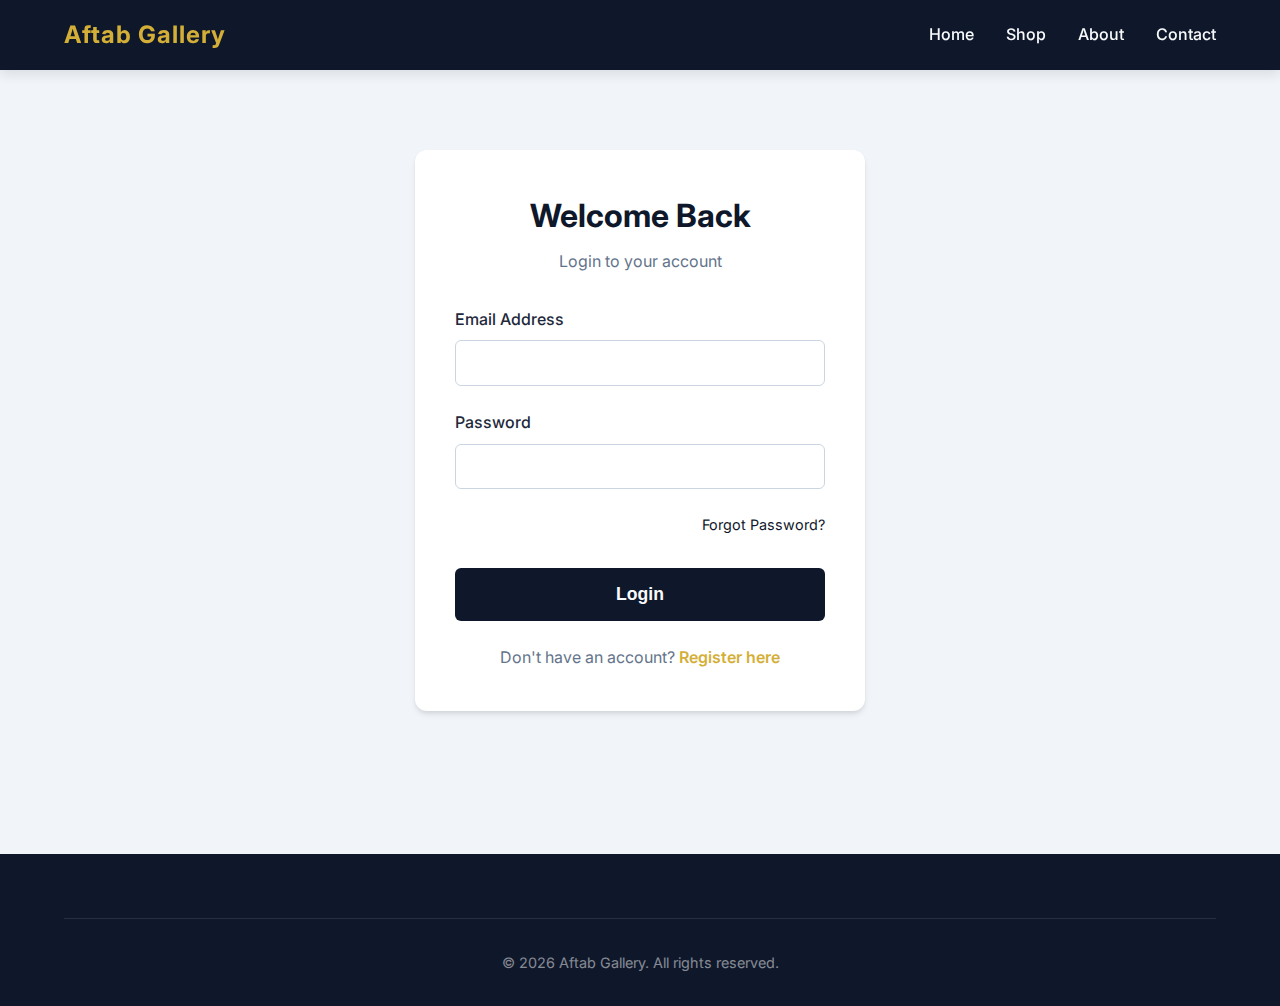
<file: login.html>
<!DOCTYPE html>
<html lang="en">

<head>
    <meta charset="UTF-8">
    <meta name="viewport" content="width=device-width, initial-scale=1.0">
    <title>Login | Aftab Gallery</title>
    <!-- Google Fonts -->
    <link rel="preconnect" href="https://fonts.googleapis.com">
    <link rel="preconnect" href="https://fonts.gstatic.com" crossorigin>
    <link href="https://fonts.googleapis.com/css2?family=Inter:wght@400;500;600;700;800&display=swap" rel="stylesheet">
    <!-- Custom CSS -->
    <link rel="stylesheet" href="style.css">
    <!-- Font Awesome -->
    <link rel="stylesheet" href="https://cdnjs.cloudflare.com/ajax/libs/font-awesome/6.0.0/css/all.min.css">
</head>

<body>

    <!-- Header -->
    <header>
        <nav>
            <a href="index.html" class="logo">Aftab Gallery</a>
            <ul class="nav-links">
                <li><a href="index.html">Home</a></li>
                <li><a href="index.html#shop">Shop</a></li>
                <li><a href="index.html#about">About</a></li>
                <li><a href="index.html#contact">Contact</a></li>
            </ul>
        </nav>
    </header>

    <!-- Login Section -->
    <div class="auth-container">
        <div class="auth-box">
            <h2>Welcome Back</h2>
            <p class="auth-subtitle">Login to your account</p>
            <form class="auth-form"
                onsubmit="event.preventDefault(); alert('Logged in successfully!'); window.location.href='index.html';">
                <div class="form-group">
                    <label for="email">Email Address</label>
                    <input type="email" id="email" required>
                </div>
                <div class="form-group">
                    <label for="password">Password</label>
                    <input type="password" id="password" required>
                </div>
                <div class="form-footer">
                    <a href="#" class="forgot-password">Forgot Password?</a>
                </div>
                <button type="submit" class="auth-submit-btn">Login</button>
            </form>
            <p class="auth-switch">Don't have an account? <a href="register.html">Register here</a></p>
        </div>
    </div>

    <!-- Footer -->
    <footer>
        <div class="copyright">
            <p>&copy; 2026 Aftab Gallery. All rights reserved.</p>
        </div>
    </footer>

</body>

</html>
</file>
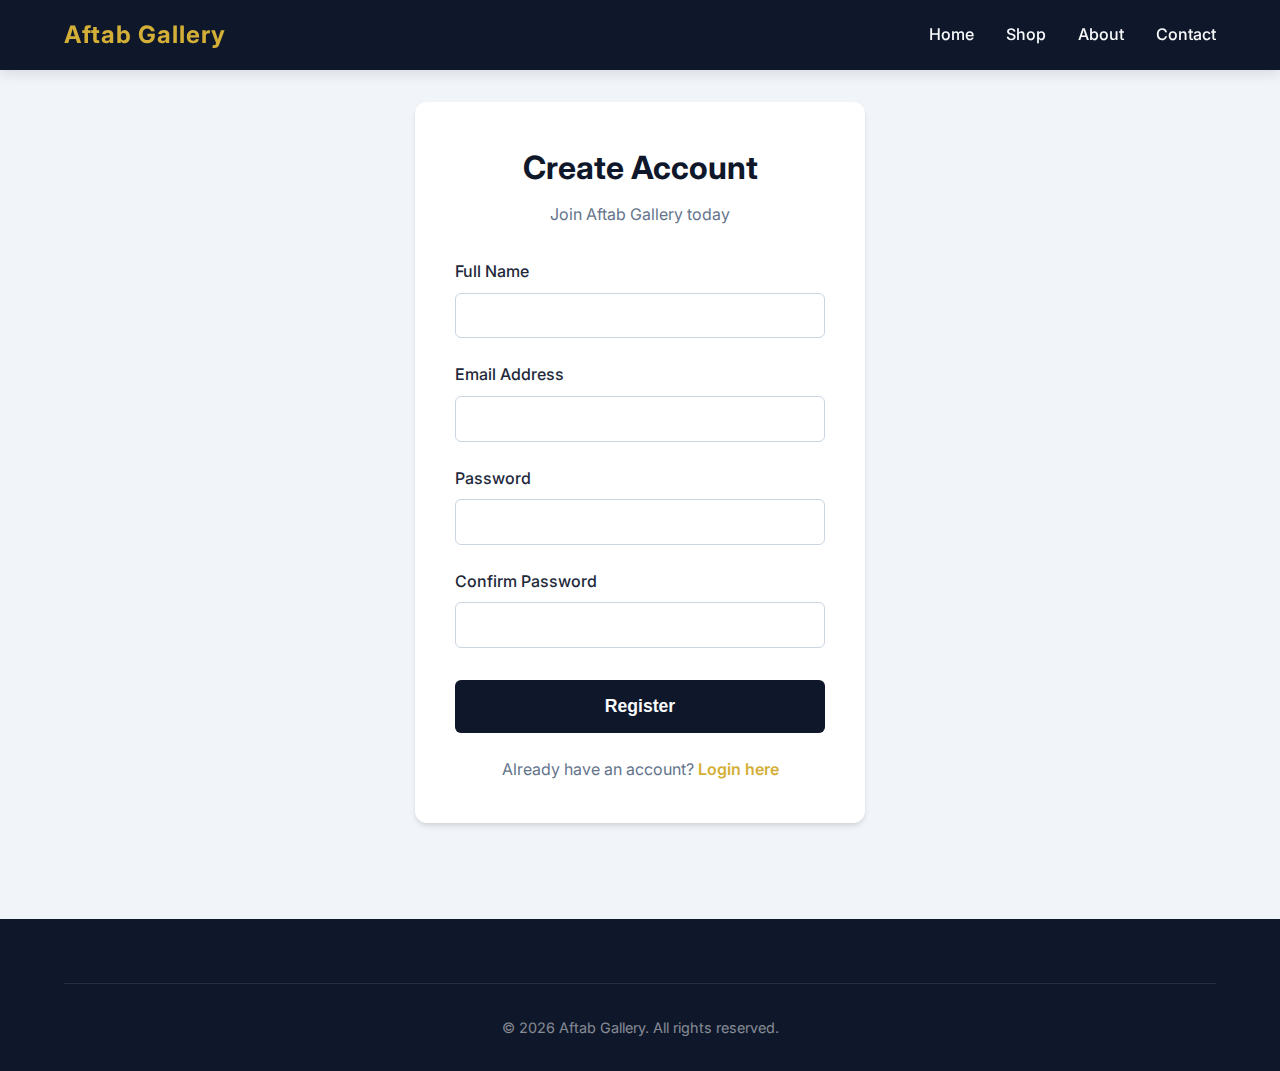
<file: register.html>
<!DOCTYPE html>
<html lang="en">

<head>
    <meta charset="UTF-8">
    <meta name="viewport" content="width=device-width, initial-scale=1.0">
    <title>Register | Aftab Gallery</title>
    <!-- Google Fonts -->
    <link rel="preconnect" href="https://fonts.googleapis.com">
    <link rel="preconnect" href="https://fonts.gstatic.com" crossorigin>
    <link href="https://fonts.googleapis.com/css2?family=Inter:wght@400;500;600;700;800&display=swap" rel="stylesheet">
    <!-- Custom CSS -->
    <link rel="stylesheet" href="style.css">
    <!-- Font Awesome -->
    <link rel="stylesheet" href="https://cdnjs.cloudflare.com/ajax/libs/font-awesome/6.0.0/css/all.min.css">
</head>

<body>

    <!-- Header -->
    <header>
        <nav>
            <a href="index.html" class="logo">Aftab Gallery</a>
            <ul class="nav-links">
                <li><a href="index.html">Home</a></li>
                <li><a href="index.html#shop">Shop</a></li>
                <li><a href="index.html#about">About</a></li>
                <li><a href="index.html#contact">Contact</a></li>
            </ul>
        </nav>
    </header>

    <!-- Register Section -->
    <div class="auth-container">
        <div class="auth-box">
            <h2>Create Account</h2>
            <p class="auth-subtitle">Join Aftab Gallery today</p>
            <form class="auth-form"
                onsubmit="event.preventDefault(); alert('Account created successfully!'); window.location.href='login.html';">
                <div class="form-group">
                    <label for="name">Full Name</label>
                    <input type="text" id="name" required>
                </div>
                <div class="form-group">
                    <label for="email">Email Address</label>
                    <input type="email" id="email" required>
                </div>
                <div class="form-group">
                    <label for="password">Password</label>
                    <input type="password" id="password" required>
                </div>
                <div class="form-group">
                    <label for="confirm-password">Confirm Password</label>
                    <input type="password" id="confirm-password" required>
                </div>
                <button type="submit" class="auth-submit-btn">Register</button>
            </form>
            <p class="auth-switch">Already have an account? <a href="login.html">Login here</a></p>
        </div>
    </div>

    <!-- Footer -->
    <footer>
        <div class="copyright">
            <p>&copy; 2026 Aftab Gallery. All rights reserved.</p>
        </div>
    </footer>

</body>

</html>
</file>
<file: style.css>
:root {
    --primary-color: #0F172A;
    /* Deep Blue */
    --accent-color: #D4AF37;
    /* Gold */
    --text-light: #F8FAFC;
    --text-dark: #1E293B;
    --background-light: #FFFFFF;
    --background-off-white: #F1F5F9;
    --card-shadow: 0 4px 6px -1px rgba(0, 0, 0, 0.1), 0 2px 4px -1px rgba(0, 0, 0, 0.06);
    --transition: all 0.3s ease;
}

* {
    margin: 0;
    padding: 0;
    box-sizing: border-box;
}

body {
    font-family: 'Inter', sans-serif;
    background-color: var(--background-off-white);
    color: var(--text-dark);
    line-height: 1.6;
}

/* Header & Nav */
header {
    background-color: var(--primary-color);
    color: var(--text-light);
    padding: 1rem 5%;
    position: sticky;
    top: 0;
    z-index: 1000;
    box-shadow: 0 4px 12px rgba(0, 0, 0, 0.1);
}

nav {
    display: flex;
    justify-content: space-between;
    align-items: center;
    max-width: 1200px;
    margin: 0 auto;
}

.logo {
    font-size: 1.5rem;
    font-weight: 700;
    color: var(--accent-color);
    text-decoration: none;
    letter-spacing: 1px;
}

.nav-links {
    display: flex;
    gap: 2rem;
    list-style: none;
}

.nav-links a {
    color: var(--text-light);
    text-decoration: none;
    font-weight: 500;
    transition: var(--transition);
}

.nav-links a:hover {
    color: var(--accent-color);
}

.cart-icon {
    position: relative;
    cursor: pointer;
    font-size: 1.2rem;
}

.cart-count {
    position: absolute;
    top: -8px;
    right: -8px;
    background-color: var(--accent-color);
    color: var(--primary-color);
    font-size: 0.75rem;
    font-weight: bold;
    width: 20px;
    height: 20px;
    border-radius: 50%;
    display: flex;
    justify-content: center;
    align-items: center;
}

/* Search Bar */
.search-container {
    position: relative;
    display: flex;
    align-items: center;
    background: rgba(255, 255, 255, 0.1);
    border-radius: 50px;
    padding: 0.3rem 0.8rem;
    border: 1px solid rgba(255, 255, 255, 0.2);
}

.search-container input {
    background: transparent;
    border: none;
    color: var(--text-light);
    outline: none;
    padding: 0.3rem;
    font-size: 0.9rem;
    width: 200px;
}

.search-container input::placeholder {
    color: rgba(255, 255, 255, 0.6);
}

.search-btn {
    background: none;
    border: none;
    color: var(--text-light);
    cursor: pointer;
    margin-left: 0.5rem;
    transition: var(--transition);
}

.hamburger-menu {
    display: none;
    font-size: 1.5rem;
    cursor: pointer;
    color: var(--accent-color);
}

.search-btn:hover {
    color: var(--accent-color);
}



/* Category Sidebar in Hero */
.category-sidebar {
    width: 250px;
    background: transparent;
    padding: 3rem 2rem;
    border-right: 1px solid rgba(255, 255, 255, 0.05);
    display: flex;
    flex-direction: column;
    justify-content: center;
    align-items: flex-start;
}

.category-sidebar h3 {
    margin-bottom: 2rem;
    color: var(--accent-color);
    font-size: 1.3rem;
    border-bottom: 1px solid rgba(255, 255, 255, 0.2);
    padding-bottom: 0.5rem;
    display: inline-block;
    letter-spacing: 1px;
}

.category-sidebar ul {
    list-style: none;
}

.category-sidebar li {
    padding: 1rem 0;
    cursor: pointer;
    color: rgba(255, 255, 255, 0.8);
    transition: var(--transition);
    border-bottom: 1px solid rgba(255, 255, 255, 0.1);
    font-size: 1.05rem;
}

.category-sidebar li:hover,
.category-sidebar li.active {
    color: var(--accent-color);
    padding-left: 10px;
}

/* Hero Section */
.hero {
    background: linear-gradient(rgba(15, 23, 42, 0.9), rgba(15, 23, 42, 0.8)), url('https://images.unsplash.com/photo-1441986300917-64674bd600d8?ixlib=rb-1.2.1&auto=format&fit=crop&w=1950&q=80');
    background-size: cover;
    background-position: center;
    min-height: 70vh;
    display: flex;
    align-items: stretch;
    color: var(--text-light);
    padding: 0;
    justify-content: flex-start;
}

.hero-content {
    flex-grow: 1;
    display: flex;
    flex-direction: column;
    align-items: center;
    justify-content: center;
    padding: 2rem;
}

.hero-content h1 {
    font-size: 3.5rem;
    margin-bottom: 1rem;
    font-weight: 800;
}

.hero-content p {
    font-size: 1.25rem;
    margin-bottom: 2rem;
    opacity: 0.9;
}

/* Responsive Sidebar */
@media (max-width: 900px) {
    .category-sidebar {
        display: none;
    }

    .hero {
        min-height: 50vh;
    }
}

.cta-button {
    background-color: var(--accent-color);
    color: var(--primary-color);
    padding: 1rem 2.5rem;
    border: none;
    border-radius: 50px;
    font-size: 1.1rem;
    font-weight: 600;
    cursor: pointer;
    transition: var(--transition);
    text-decoration: none;
    display: inline-block;
}

.cta-button:hover {
    transform: translateY(-2px);
    box-shadow: 0 10px 20px rgba(0, 0, 0, 0.2);
    background-color: #e5c14d;
}

/* Brands Section - Minimalist & Professional */
.brands-section {
    padding: 4rem 0 3rem;
    /* Increased top padding for tooltips */
    background-color: #f8fafc;
    border-top: 1px solid #f1f5f9;
    border-bottom: 1px solid #f1f5f9;
    overflow: hidden;
    position: relative;
    text-align: center;
}

.brands-subtitle {
    font-size: 0.8rem;
    text-transform: uppercase;
    letter-spacing: 4px;
    color: #94a3b8;
    margin-bottom: 4rem;
    /* More space for tooltips */
    font-weight: 700;
}

.brands-marquee {
    width: 100%;
    /* Removed overflow: hidden so tooltips can "pop" up */
    position: relative;
    padding-top: 20px;
    /* Internal clearance */
}

/* Fading edges effect - Adjusted to not cover pop-ups */
.brands-marquee::before,
.brands-marquee::after {
    content: "";
    position: absolute;
    top: -20px;
    width: 15rem;
    height: calc(100% + 40px);
    z-index: 5;
    pointer-events: none;
}

.brands-marquee::before {
    left: 0;
    background: linear-gradient(to right, #f8fafc, transparent);
}

.brands-marquee::after {
    right: 0;
    background: linear-gradient(to left, #f8fafc, transparent);
}

.brands-track {
    display: flex;
    width: max-content;
    gap: 6rem;
    /* Increased spacing */
    animation: marquee 60s linear infinite;
    /* Slower 1min loop */
}

.brand-item {
    display: flex;
    align-items: center;
    justify-content: center;
    color: #64748b;
    transition: all 0.4s cubic-bezier(0.175, 0.885, 0.32, 1.275);
    /* Bouncy transition */
    cursor: pointer;
    /* Changed to pointer */
    filter: grayscale(100%);
    opacity: 0.35;
    position: relative;
    /* For absolute tooltip */
}

/* Tooltip Styling - Moved to TOP and added Scale */
.brand-item::after {
    content: attr(data-brand);
    position: absolute;
    top: -45px;
    /* Positioned above */
    left: 50%;
    transform: translateX(-50%) translateY(10px) scale(0.5);
    background: var(--primary-color);
    color: var(--text-light);
    padding: 0.5rem 1rem;
    border-radius: 6px;
    font-size: 0.75rem;
    font-weight: 600;
    white-space: nowrap;
    opacity: 0;
    visibility: hidden;
    transition: all 0.3s cubic-bezier(0.175, 0.885, 0.32, 1.275);
    z-index: 100;
    box-shadow: 0 10px 15px rgba(0, 0, 0, 0.1);
}

/* Tooltip Arrow - Moved to Top */
.brand-item::before {
    content: "";
    position: absolute;
    top: -10px;
    left: 50%;
    transform: translateX(-50%) translateY(10px);
    border: 6px solid transparent;
    border-top-color: var(--primary-color);
    /* Arrow pointing down */
    opacity: 0;
    visibility: hidden;
    transition: all 0.3s ease;
    z-index: 100;
}

.brand-item:hover {
    filter: grayscale(0%);
    opacity: 1;
    color: var(--primary-color);
    transform: scale(1.25);
    /* Logo itself pops up */
}

.brand-item:hover::after,
.brand-item:hover::before {
    opacity: 1;
    visibility: visible;
    transform: translateX(-50%) translateY(0) scale(1);
}

.brand-item i {
    font-size: 2.2rem;
    /* Uniform smaller size */
}

.brand-text {
    font-size: 1.1rem;
    font-weight: 800;
    letter-spacing: -0.5px;
    font-family: sans-serif;
}

.brand-item:hover {
    filter: grayscale(0%);
    opacity: 0.8;
    color: var(--primary-color);
}

@keyframes marquee {
    0% {
        transform: translateX(0);
    }

    100% {
        transform: translateX(calc(-50% - 3rem));
        /* Offset half of the track */
    }
}

/* Pause animation on hover */
.brands-marquee:hover .brands-track {
    animation-play-state: paused;
}

@media (max-width: 768px) {

    .brands-marquee::before,
    .brands-marquee::after {
        width: 5rem;
    }

    .brands-track {
        gap: 3rem;
    }

    .brand-item i {
        font-size: 1.8rem;
    }
}

/* Products Section */
.products {
    max-width: 1200px;
    margin: 4rem auto;
    padding: 0 5%;
}

.section-title {
    text-align: center;
    font-size: 2.5rem;
    margin-bottom: 3rem;
    color: var(--primary-color);
}

.product-grid {
    display: grid;
    grid-template-columns: repeat(auto-fit, minmax(280px, 1fr));
    gap: 2rem;
}

.product-card {
    background: var(--background-light);
    border-radius: 12px;
    /* Slightly more rounded */
    overflow: hidden;
    /* Important for image */
    box-shadow: var(--card-shadow);
    transition: var(--transition);
    display: flex;
    flex-direction: column;
}

.product-card:hover {
    transform: translateY(-5px);
    box-shadow: 0 15px 30px rgba(0, 0, 0, 0.1);
}

.product-image {
    width: 100%;
    height: 250px;
    /* Fixed height for uniformity */
    object-fit: cover;
    background-color: #f0f0f0;
    /* Fallback */
}

.product-info {
    padding: 1.5rem;
    flex-grow: 1;
    display: flex;
    flex-direction: column;
}

.product-title {
    font-size: 1.15rem;
    font-weight: 600;
    margin-bottom: 0.5rem;
}

.product-price {
    color: var(--accent-color);
    /* Changed to accent color for premium feel */
    font-weight: 700;
    font-size: 1.25rem;
    margin-bottom: 1rem;
}

.add-to-cart {
    width: 100%;
    padding: 0.8rem;
    background-color: var(--primary-color);
    color: var(--text-light);
    border: none;
    border-radius: 6px;
    font-weight: 500;
    cursor: pointer;
    transition: var(--transition);
    margin-top: auto;
    /* Pushes button to bottom */
}

.add-to-cart:hover {
    background-color: #1e293b;
    transform: scale(1.02);
}

/* Footer */
footer {
    background-color: var(--primary-color);
    color: var(--text-light);
    padding: 4rem 5% 2rem;
    margin-top: 4rem;
}

.footer-content {
    max-width: 1200px;
    margin: 0 auto;
    display: grid;
    grid-template-columns: repeat(auto-fit, minmax(200px, 1fr));
    gap: 2rem;
    margin-bottom: 3rem;
}

.footer-section h3 {
    color: var(--accent-color);
    margin-bottom: 1.5rem;
}

.footer-section ul {
    list-style: none;
}

.footer-section ul li {
    margin-bottom: 0.8rem;
}

.footer-section ul li a {
    color: rgba(255, 255, 255, 0.7);
    text-decoration: none;
    transition: var(--transition);
}

.footer-section ul li a:hover {
    color: var(--text-light);
}

.copyright {
    text-align: center;
    padding-top: 2rem;
    border-top: 1px solid rgba(255, 255, 255, 0.1);
    color: rgba(255, 255, 255, 0.5);
    font-size: 0.9rem;
}

/* Cart Sidebar */
.cart-overlay {
    position: fixed;
    top: 0;
    left: 0;
    width: 100%;
    height: 100%;
    background: rgba(0, 0, 0, 0.5);
    z-index: 1001;
    opacity: 0;
    visibility: hidden;
    transition: var(--transition);
}

.cart-overlay.active {
    opacity: 1;
    visibility: visible;
}

.cart-sidebar {
    position: fixed;
    top: 0;
    right: -400px;
    width: 400px;
    height: 100%;
    background: var(--background-light);
    z-index: 1002;
    transition: var(--transition);
    box-shadow: -5px 0 15px rgba(0, 0, 0, 0.1);
    display: flex;
    flex-direction: column;
}

.cart-sidebar.active {
    right: 0;
}

.cart-header {
    padding: 1.5rem;
    background: var(--primary-color);
    color: var(--text-light);
    display: flex;
    justify-content: space-between;
    align-items: center;
}

.close-cart {
    background: none;
    border: none;
    color: var(--text-light);
    font-size: 2rem;
    cursor: pointer;
    line-height: 1;
}

.cart-items {
    flex-grow: 1;
    padding: 1.5rem;
    overflow-y: auto;
}

.cart-item {
    display: flex;
    gap: 1rem;
    margin-bottom: 1.5rem;
    border-bottom: 1px solid #eee;
    padding-bottom: 1rem;
}

.cart-item img {
    width: 70px;
    height: 70px;
    object-fit: cover;
    border-radius: 6px;
}

.cart-item-details {
    flex-grow: 1;
}

.cart-item h4 {
    font-size: 1rem;
    margin-bottom: 0.3rem;
    color: var(--text-dark);
}

.cart-item p {
    color: var(--accent-color);
    font-weight: 600;
}

.remove-btn {
    background: none;
    border: none;
    color: #ef4444;
    font-size: 0.85rem;
    cursor: pointer;
    margin-top: 0.5rem;
    text-decoration: underline;
}

.cart-footer {
    padding: 1.5rem;
    background: var(--background-off-white);
    border-top: 1px solid #ddd;
}

.total {
    display: flex;
    justify-content: space-between;
    font-size: 1.2rem;
    font-weight: 700;
    margin-bottom: 1rem;
    color: var(--primary-color);
}

.checkout-btn {
    width: 100%;
    padding: 1rem;
    background-color: var(--primary-color);
    color: var(--text-light);
    border: none;
    border-radius: 6px;
    font-size: 1.1rem;
    cursor: pointer;
    transition: var(--transition);
}

.checkout-btn:hover {
    background-color: #1e293b;
}

.empty-cart-msg {
    text-align: center;
    color: #64748b;
    margin-top: 2rem;
}

/* Nav Auth Mobile - Hidden by default */
.nav-auth-mobile {
    display: none;
}

/* Responsive Header & Navigation */
@media (max-width: 900px) {
    header {
        padding: 1rem 5%;
    }

    nav {
        display: flex;
        flex-wrap: nowrap;
        justify-content: space-between;
        align-items: center;
        width: 100%;
    }

    .logo {
        font-size: 1.3rem;
        order: 1;
        flex: 0 0 auto;
        margin-right: 0rem;
    }

    .hamburger-menu {
        display: block;
        order: 3;
        background: transparent;
        /* Ensure no white background */
        padding: 5px;
        margin-left: 1rem;
    }

    .header-actions {
        order: 2;
        flex: 1 1 auto;
        display: flex;
        justify-content: flex-end;
        align-items: center;
        margin-top: 0;
        padding-top: 0;
        border-top: none;
        gap: 0.8rem;
        min-width: 0;
        margin-left: 10rem;
        /* Added margin from logo */
        /* Allow container to shrink */
    }

    /* Hide auth buttons in the main header on mobile */
    .header-actions .auth-buttons {
        display: none;
    }

    /* Show auth buttons in the hamburger menu on mobile */
    .nav-auth-mobile {
        display: flex;
        flex-direction: column;
        gap: 1rem;
        margin-top: 1.5rem;
        padding-top: 1.5rem;
        border-top: 1px solid rgba(255, 255, 255, 0.1);
        width: 100%;
    }

    .nav-auth-mobile .auth-btn {
        width: 100%;
        text-align: center;
    }

    /* Adjust search bar for top-row placement on mobile */
    .search-container {
        flex: 1 1 auto;
        max-width: none;
        background: rgba(255, 255, 255, 0.1);
        border: 1px solid rgba(255, 255, 255, 0.2);
        margin-right: 0.5rem;
    }

    .search-container input {
        width: 100%;
        min-width: 50px;
        font-size: 0.85rem;
    }

    .cart-icon {
        flex: 0 0 auto;
    }

    .hamburger-menu {
        flex: 0 0 auto;
        order: 3;
        background: transparent;
        padding: 5px;
        margin-left: 0.5rem;
    }

    .auth-buttons {
        gap: 0.5rem;
    }

    .auth-btn {
        padding: 0.5rem 0.8rem;
        font-size: 0.85rem;
    }

    .nav-links {
        display: none;
        flex-direction: column;
        width: 100%;
        background-color: var(--primary-color);
        position: absolute;
        top: 100%;
        left: 0;
        padding: 2rem 1.5rem;
        gap: 1.2rem;
        text-align: center;
        box-shadow: 0 15px 25px rgba(0, 0, 0, 0.3);
        z-index: 1000;
    }

    .nav-links.active {
        display: flex;
    }
}

@media (max-width: 500px) {
    .cart-sidebar {
        width: 100%;
        right: -100%;
    }
}

/* About Section */
.about-section {
    padding: 6rem 5%;
    background-color: var(--background-light);
}

.about-container {
    max-width: 1200px;
    margin: 0 auto;
    display: grid;
    grid-template-columns: repeat(auto-fit, minmax(300px, 1fr));
    gap: 4rem;
    align-items: center;
}

.about-image img {
    width: 100%;
    border-radius: 12px;
    box-shadow: var(--card-shadow);
    transition: var(--transition);
}

.about-image img:hover {
    transform: scale(1.02);
}

.about-content h2 {
    color: var(--primary-color);
}

.about-content p {
    margin-bottom: 1.5rem;
    color: #475569;
    font-size: 1.1rem;
    line-height: 1.8;
}

/* Contact Section */
.contact-section {
    padding: 6rem 5%;
    background-color: var(--background-off-white);
}

.contact-container {
    max-width: 600px;
    margin: 0 auto;
}

.contact-form {
    display: flex;
    flex-direction: column;
    gap: 1.5rem;
}

.contact-form input,
.contact-form textarea {
    padding: 1rem;
    border: 1px solid #cbd5e1;
    border-radius: 6px;
    font-family: inherit;
    font-size: 1rem;
    transition: var(--transition);
}

.contact-form input:focus,
.contact-form textarea:focus {
    outline: none;
    border-color: var(--accent-color);
    box-shadow: 0 0 0 3px rgba(212, 175, 55, 0.2);
}

/* Newsletter Section */
.newsletter-section {
    padding: 5rem 5%;
    background-color: var(--primary-color);
    color: var(--text-light);
    text-align: center;
}

.newsletter-content {
    max-width: 600px;
    margin: 0 auto;
}

.newsletter-content h2 {
    font-size: 2rem;
    margin-bottom: 1rem;
    color: var(--accent-color);
}

.newsletter-content p {
    margin-bottom: 2rem;
    opacity: 0.9;
}

.newsletter-form {
    display: flex;
    gap: 1rem;
}

.newsletter-form input {
    flex-grow: 1;
    padding: 0.8rem 1.5rem;
    border: none;
    border-radius: 50px;
    font-size: 1rem;
}

.newsletter-form button {
    padding: 0.8rem 2rem;
    background-color: var(--accent-color);
    color: var(--primary-color);
    border: none;
    border-radius: 50px;
    font-weight: 600;
    cursor: pointer;
    transition: var(--transition);
}

.newsletter-form button:hover {
    background-color: #fff;
    transform: scale(1.05);
}

/* Payment Section */
.payment-section {
    padding: 3rem 5%;
    background-color: var(--background-light);
    border-top: 1px solid #e2e8f0;
    text-align: center;
}

.payment-container h3 {
    color: var(--text-dark);
    margin-bottom: 1.5rem;
    font-size: 1.2rem;
    text-transform: uppercase;
    letter-spacing: 1px;
}

.payment-icons {
    display: flex;
    justify-content: center;
    gap: 2rem;
    font-size: 2.5rem;
    color: #64748b;
}

.payment-icons i {
    transition: var(--transition);
}

.payment-icons i:hover {
    color: var(--primary-color);
    transform: translateY(-3px);
}

/* Responsive Newsletter */
@media (max-width: 600px) {
    .newsletter-form {
        flex-direction: column;
    }

    .newsletter-form input,
    .newsletter-form button {
        width: 100%;
        border-radius: 6px;
    }
}


/* Header Actions */
.header-actions {
    display: flex;
    align-items: center;
    gap: 1.5rem;
}

/* Auth Buttons */
.auth-buttons {
    display: flex;
    gap: 1rem;
}

.auth-btn {
    text-decoration: none;
    font-weight: 500;
    font-size: 0.95rem;
    transition: var(--transition);
    padding: 0.5rem 1.2rem;
    border-radius: 6px;
}

.login-btn {
    color: var(--text-light);
    border: 1px solid rgba(255, 255, 255, 0.3);
}

.login-btn:hover {
    border-color: var(--accent-color);
    color: var(--accent-color);
}

.register-btn {
    background-color: var(--accent-color);
    color: var(--primary-color);
    font-weight: 600;
}

.register-btn:hover {
    background-color: #fff;
    transform: translateY(-2px);
}

/* Social Icons */
.social-icons {
    display: flex;
    gap: 1rem;
}

.social-icons a {
    color: rgba(255, 255, 255, 0.7);
    font-size: 1.2rem;
    transition: var(--transition);
    width: 40px;
    height: 40px;
    border-radius: 50%;
    background: rgba(255, 255, 255, 0.1);
    display: flex;
    justify-content: center;
    align-items: center;
    text-decoration: none;
}

.social-icons a:hover {
    background: var(--accent-color);
    color: var(--primary-color);
    transform: translateY(-3px);
}

/* Auth Pages */
.auth-container {
    min-height: 80vh;
    display: flex;
    justify-content: center;
    align-items: center;
    padding: 2rem;
    background-color: var(--background-off-white);
}

.auth-box {
    background: var(--background-light);
    padding: 2.5rem;
    border-radius: 12px;
    box-shadow: var(--card-shadow);
    width: 100%;
    max-width: 450px;
}

.auth-box h2 {
    color: var(--primary-color);
    text-align: center;
    margin-bottom: 0.5rem;
    font-size: 2rem;
}

.auth-subtitle {
    text-align: center;
    color: #64748b;
    margin-bottom: 2rem;
}

.auth-form {
    display: flex;
    flex-direction: column;
    gap: 1.5rem;
}

.form-group {
    display: flex;
    flex-direction: column;
    gap: 0.5rem;
}

.form-group label {
    font-weight: 500;
    color: var(--text-dark);
}

.form-group input {
    padding: 0.8rem;
    border: 1px solid #cbd5e1;
    border-radius: 6px;
    font-size: 1rem;
    transition: var(--transition);
}

.form-group input:focus {
    outline: none;
    border-color: var(--accent-color);
    box-shadow: 0 0 0 3px rgba(212, 175, 55, 0.2);
}

.form-footer {
    display: flex;
    justify-content: flex-end;
}

.forgot-password {
    color: var(--primary-color);
    text-decoration: none;
    font-size: 0.9rem;
    transition: var(--transition);
}

.forgot-password:hover {
    color: var(--accent-color);
}

.auth-submit-btn {
    padding: 1rem;
    background-color: var(--primary-color);
    color: var(--text-light);
    border: none;
    border-radius: 6px;
    font-size: 1.1rem;
    font-weight: 600;
    cursor: pointer;
    transition: var(--transition);
    margin-top: 0.5rem;
}

.auth-submit-btn:hover {
    background-color: #1e293b;
    transform: translateY(-2px);
}

.auth-switch {
    text-align: center;
    margin-top: 1.5rem;
    color: #64748b;
}

.auth-switch a {
    color: var(--accent-color);
    text-decoration: none;
    font-weight: 600;
}

.auth-switch a:hover {
    text-decoration: underline;
}
</file>
